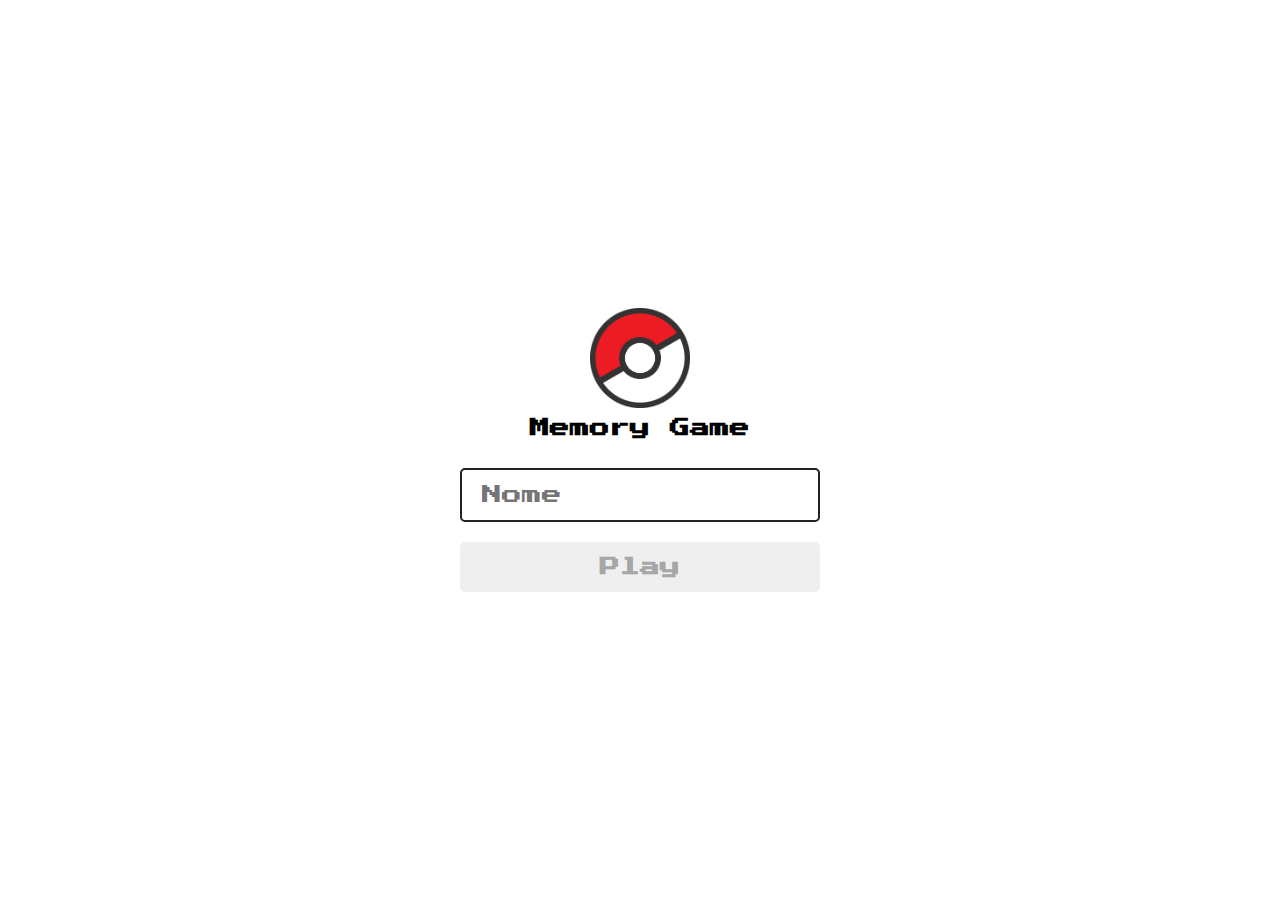
<file: index.html>
<!DOCTYPE html>
<html lang="en">
  <head>
    <meta charset="UTF-8" />
    <meta http-equiv="X-UA-Compatible" content="IE=edge" />
    <meta name="viewport" content="width=device-width, initial-scale=1.0" />
    <title>LOGIN JOGO DA MEMORIA</title>

    <link rel="stylesheet" href="style/login.css" />
  </head>
  <body>
    <div class="login-container">
      <div class="login-header">
        <img src="img/icone_pokebola.png" alt="" />
        <h1 class="login-titulo">Memory Game</h1>
      </div>
      <div class="login-jogar">
        <input type="text" class="nome-jogador" placeholder="Nome" id="nome_jogador"/>
        <button class="btn-jogar" id="btn-jogar">Play</button>
      </div>
    </div>
  </body>

  <script src="js/login.js"></script>
</html>
</file>
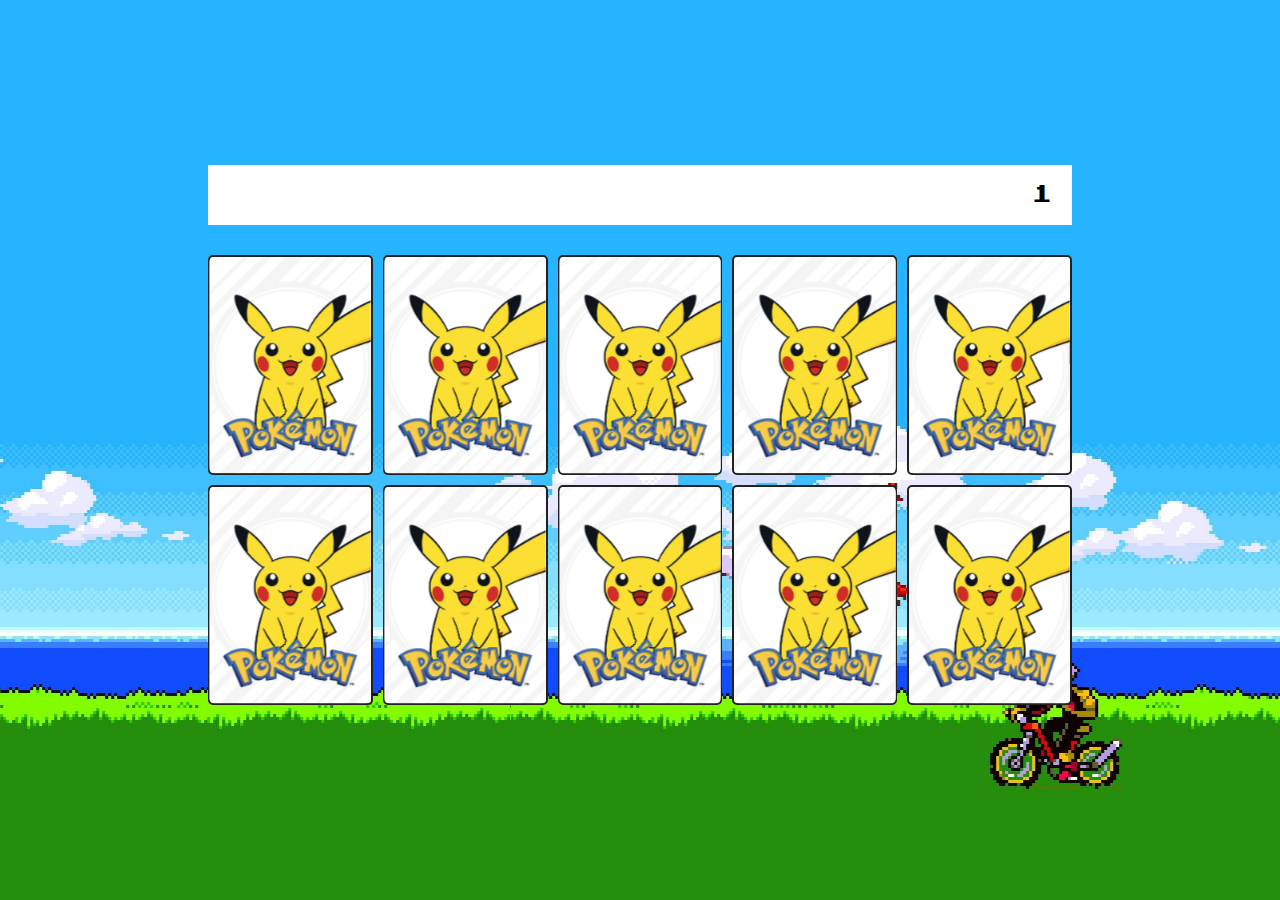
<file: views/home.html>
<!DOCTYPE html>
<html lang="en">
  <head>
    <meta charset="UTF-8" />
    <meta http-equiv="X-UA-Compatible" content="IE=edge" />
    <meta name="viewport" content="width=device-width, initial-scale=1.0" />
    <title>Memory Game</title>
    <link rel="stylesheet" href="../style/main.css" />
  </head>
  <body>
    <div class="container-game">
      <div class="box-game">
        <div class="header-game" id="header_game">
          <h1 class="jogador-name" id="jogador_name"></h1>
          <span class="time" id="time"></span>
        </div>
        <div class="grid-cards">
        </div>
      </div>
    </div>

    <div class="modal-finalizar">
      <div class="modal">
        <div class="modal-body">
          <h1>Parabéns!</h1>
          <h2 class="tempo_game"></h2>
          <h3>Jogar Novamente?</h3>
          <div class="opcoes">
            <span class="btn-jogar">SIM</span>
            <span class="btn-sair">NÃO</span>
          </div>
        </div>
      </div>
    </div>
  </body>

  <script src="../js/main.js"></script>
</html>
</file>
<file: style/login.css>
@import url("./resets.css");

.login-container {
  display: flex;
  flex-direction: column;

  justify-content: center;
  align-items: center;

  height: 100vh;
  font-family: "Press Start 2P", cursive, Arial, Helvetica, sans-serif;
}

.login-jogar {
  width: 90%;
  max-width: 360px;
  margin: 0 auto;
  display: flex;
  flex-direction: column;
  gap: 20px;
}

.login-header {
  width: 90%;
  max-width: 360px;
  margin: 0 auto;
  display: flex;
  flex-direction: column;
  align-items: center;

  gap: 10px;
}
.login-header img {
  width: 100px;
}

.login-titulo {
  font-size: 1.25rem;
}

.login-jogar .nome-jogador {
  margin-top: 30px;
  padding: 15px 20px;
  font-size: 1.25rem;
  border-radius: 5px;
  outline: 0;
  border: 2px solid #222;
  font-family: "Press Start 2P", cursive, Arial, Helvetica, sans-serif;
}

.btn-jogar {
  padding: 15px 20px;
  border: 0;
  font-size: 1.25rem;
  border-radius: 5px;
  color: #a6a6a6;
  font-weight: bold;
  font-family: "Press Start 2P", cursive, Arial, Helvetica, sans-serif;
}

.pointer {
    cursor: pointer;
}
</file>
<file: style/main.css>
@import url("./resets.css");
.container-game {
  height: 100vh;
  background-image: url("../img/fundo_principal.jpg");
  background-position: bottom;
  background-repeat: no-repeat;
  background-size: cover;

  display: flex;
  align-items: center;
  justify-content: center;
}

.box-game {
  width: 90%;
  max-width: 960px;
  margin: 0 auto;
}

.header-game {
  
  width: 90%;
  max-width: 960px;
  margin: 0 auto;
  display: flex;
  align-items: center;
  justify-content: space-between;

  background-color: #fff;
  padding: 20px;
}

.time {
  font-size: 1.25rem;
}
.jogador-name {
  font-size: 2rem;
}

.grid-cards {
  width: 90%;
  max-width: 960px;
  margin: 30px auto;
  display: grid;
  grid-template-columns: repeat(5, 1fr);
  gap: 10px;
}

.card {
  cursor: pointer;
  position: relative;
  width: 100%;
  padding: 15px;
  background-color: #fff;
  display: flex;
  align-items: center;
  aspect-ratio: 3/4;
  border-radius: 5px;
  transition: all 400ms ease;
  transform-style: preserve-3d;
  border: 2px solid #222;
}

.green {
  background-color: #d6ebdc;
}
.red {
  background-color: #ffebca;
}
.blue {
  background-color: #dfecf5;
}
.yellow {
  background-color: #f5f2df;
}
.normal {
  background-color: #e8e8e8;
}

.virado {
  background-color: #fff;
}

.face {
  border-radius: 5px;

  width: 100%;
  height: 100%;
  position: absolute;
  top: 50%;
  left: 50%;
  transform: translate(-50%, -50%);
}

.back {
  background-image: url("../img/card-1.jpeg");
  background-size: cover;
  background-position: center;
  background-repeat: no-repeat;
  backface-visibility: hidden;
}

.front {
  background-color: red;
  /* background-image: url("../img/bulbasaur.png"); */
  background-size: contain;
  background-position: center;
  background-repeat: no-repeat;
}
/* .card:hover {
  transform: rotateY(180deg);
} */

.modal-finalizar {

  display: none;

  z-index: 999;
  top: 0;
  position: fixed;
  height: 100vh;
  width: 100%;
  background-color: rgba(0, 0, 0, 0.7);


}

.modal {

  position: absolute;

  top: 50%;
  left: 50%;
  transform: translate(-50%, -50%);

  border-radius: 5px;
  padding: 30px 40px;
  width: 90%;
  max-width: 960px;
  margin: 0 auto;
  z-index: 999;

  text-align: center;

  background-color: #fff;
}


.modal.animar {
  animation-name: slide;

  animation-duration: 3s;
}

.modal-body {
  display: flex;
  flex-direction: column;
  gap: 40px;

  align-items: center;
}

.opcoes {
  display: flex;
  justify-content: space-between;
  gap: 100px;
}
.opcoes span {
  
  padding: 20px;
  background-color: transparent;
  border: 0;
  outline: 0;
  font-size: 1.5rem;
  border-bottom: 5px solid #fff;
}

.opcoes span:hover {
  cursor: pointer;
  border-color: #222;
}

.revelar {
  transform: rotateY(180deg);
}

@media (max-width: 700px) {
  .cards {
    height: auto;
  }

  .time {
    font-size: 0.9rem;
  }
  .jogador-name {
    font-size: 1.2rem;
  }
}

@media (max-width: 400px) {
  .opcoes {
    gap: 20px;
  }
  .modal-body h1 {
    font-size: 1.5rem;
  }
  .modal-body h2 {
    font-size: 1.2rem;
  }
  .modal-body h3 {
    font-size: 1rem;
  }

}


@keyframes slide {
  from {
    opacity: 0;
  }

  to {
    opacity: 1;
  }
}
</file>
